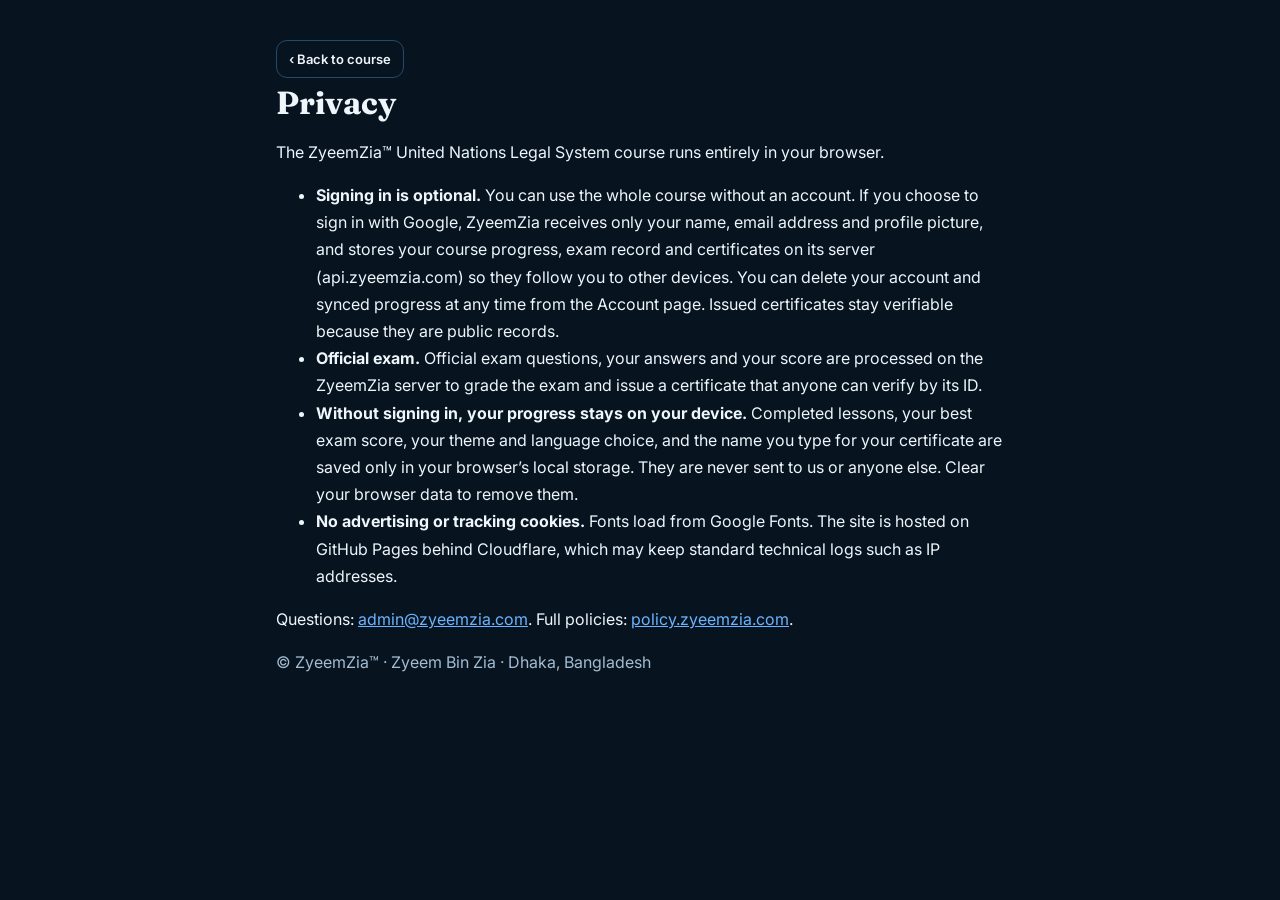
<file: privacy.html>
<!doctype html>
<html lang="en" translate="no"><head><meta charset="utf-8"><meta name="google" content="notranslate"><meta name="viewport" content="width=device-width,initial-scale=1">
<title>Privacy · UN Legal System · ZyeemZia™</title>
<link rel="icon" href="data:image/svg+xml,%3Csvg xmlns='http://www.w3.org/2000/svg' viewBox='0 0 32 32'%3E%3Crect width='32' height='32' rx='7' fill='%23009edb'/%3E%3Ccircle cx='16' cy='16' r='8' fill='white'/%3E%3C/svg%3E"><link rel="stylesheet" href="theme.css?v=13"><link rel="stylesheet" href="app.css?v=13">
<script src="i18n.js?v=13"></script>
<style>[data-l]{display:none}</style></head>
<body><main class="wrap" style="max-width:760px;padding:40px 16px">
<a href="index.html" class="btn ghost sm" id="back">‹ Back to course</a>
<div data-l="en">
<h1>Privacy</h1>
<p>The ZyeemZia™ United Nations Legal System course runs entirely in your browser.</p>
<ul><li><b>Signing in is optional.</b> You can use the whole course without an account. If you choose to sign in with Google, ZyeemZia receives only your name, email address and profile picture, and stores your course progress, exam record and certificates on its server (api.zyeemzia.com) so they follow you to other devices. You can delete your account and synced progress at any time from the Account page. Issued certificates stay verifiable because they are public records.</li>
<li><b>Official exam.</b> Official exam questions, your answers and your score are processed on the ZyeemZia server to grade the exam and issue a certificate that anyone can verify by its ID.</li>
<li><b>Without signing in, your progress stays on your device.</b> Completed lessons, your best exam score, your theme and language choice, and the name you type for your certificate are saved only in your browser’s local storage. They are never sent to us or anyone else. Clear your browser data to remove them.</li>
<li><b>No advertising or tracking cookies.</b> Fonts load from Google Fonts. The site is hosted on GitHub Pages behind Cloudflare, which may keep standard technical logs such as IP addresses.</li></ul>
<p>Questions: <a href="mailto:admin@zyeemzia.com">admin@zyeemzia.com</a>. Full policies: <a href="https://policy.zyeemzia.com">policy.zyeemzia.com</a>.</p>
</div>
<div data-l="bn">
<h1>গোপনীয়তা</h1>
<p>জাইমজিয়া™ জাতিসংঘের আইনব্যবস্থা কোর্সটি সম্পূর্ণভাবে আপনার ব্রাউজারেই চলে।</p>
<ul><li><b>সাইন ইন ঐচ্ছিক।</b> অ্যাকাউন্ট ছাড়াই পুরো কোর্স ব্যবহার করা যায়। Google দিয়ে সাইন ইন করলে জাইমজিয়া কেবল আপনার নাম, ইমেইল ঠিকানা ও প্রোফাইল ছবি পায় এবং আপনার অগ্রগতি, পরীক্ষার রেকর্ড ও সনদ তার সার্ভারে (api.zyeemzia.com) সংরক্ষণ করে, যাতে অন্য ডিভাইসেও পান। অ্যাকাউন্ট পাতা থেকে যেকোনো সময় অ্যাকাউন্ট ও সিঙ্ক করা অগ্রগতি মুছতে পারবেন। প্রদত্ত সনদ সর্বজনীন রেকর্ড বলে যাচাইযোগ্য থাকে।</li>
<li><b>অফিসিয়াল পরীক্ষা।</b> অফিসিয়াল পরীক্ষার প্রশ্ন, আপনার উত্তর ও স্কোর মূল্যায়ন এবং আইডি দিয়ে যাচাইযোগ্য সনদ প্রদানের জন্য জাইমজিয়া সার্ভারে প্রক্রিয়া করা হয়।</li>
<li><b>সাইন ইন না করলে আপনার অগ্রগতি আপনার ডিভাইসেই থাকে।</b> সম্পন্ন পাঠ, পরীক্ষার সর্বোচ্চ স্কোর, থিম ও ভাষার পছন্দ এবং সনদের জন্য লেখা নাম কেবল আপনার ব্রাউজারের লোকাল স্টোরেজে সংরক্ষিত হয়। এগুলো কখনো আমাদের বা অন্য কারো কাছে পাঠানো হয় না। মুছতে চাইলে ব্রাউজারের ডেটা মুছে ফেলুন।</li>
<li><b>কোনো বিজ্ঞাপন বা ট্র্যাকিং কুকি নেই।</b> ফন্ট Google Fonts থেকে লোড হয়। সাইটটি Cloudflare-এর মাধ্যমে GitHub Pages-এ হোস্ট করা, যারা আইপি ঠিকানার মতো সাধারণ প্রযুক্তিগত লগ রাখতে পারে।</li></ul>
<p>প্রশ্ন: <a href="mailto:admin@zyeemzia.com">admin@zyeemzia.com</a>। পূর্ণ নীতিমালা: <a href="https://policy.zyeemzia.com">policy.zyeemzia.com</a>।</p>
</div>
<div data-l="fr">
<h1>Confidentialité</h1>
<p>Le cours ZyeemZia™ sur le système juridique des Nations Unies fonctionne entièrement dans votre navigateur.</p>
<ul><li><b>La connexion est facultative.</b> Tout le cours est accessible sans compte. Si vous vous connectez avec Google, ZyeemZia ne reçoit que votre nom, votre adresse e-mail et votre photo de profil, et enregistre votre progression, votre dossier d’examen et vos certificats sur son serveur (api.zyeemzia.com) pour les retrouver sur vos autres appareils. Vous pouvez supprimer votre compte et votre progression synchronisée à tout moment depuis la page Compte. Les certificats délivrés restent vérifiables, car ce sont des documents publics.</li>
<li><b>Examen officiel.</b> Les questions de l’examen officiel, vos réponses et votre score sont traités sur le serveur ZyeemZia pour corriger l’examen et délivrer un certificat vérifiable par son identifiant.</li>
<li><b>Sans connexion, votre progression reste sur votre appareil.</b> Les leçons terminées, votre meilleur score, vos choix de thème et de langue et le nom saisi pour votre certificat sont enregistrés uniquement dans le stockage local de votre navigateur. Ils ne nous sont jamais transmis, ni à personne d’autre. Effacez les données de votre navigateur pour les supprimer.</li>
<li><b>Aucune publicité ni cookie de suivi.</b> Les polices proviennent de Google Fonts. Le site est hébergé sur GitHub Pages derrière Cloudflare, qui peut conserver des journaux techniques standard tels que les adresses IP.</li></ul>
<p>Questions : <a href="mailto:admin@zyeemzia.com">admin@zyeemzia.com</a>. Politiques complètes : <a href="https://policy.zyeemzia.com">policy.zyeemzia.com</a>.</p>
</div>
<p class="muted">© ZyeemZia™ · Zyeem Bin Zia · Dhaka, Bangladesh</p>
</main>
<script>
document.querySelector('[data-l="'+ZZI18N.lang+'"]').style.display='block';
document.getElementById('back').textContent=ZZI18N.t('back');
document.title=ZZI18N.t('privacy')+' · UN Legal System · ZyeemZia™';
</script>
</body></html>
</file>
<file: theme.css>
@import url('https://fonts.googleapis.com/css2?family=Fraunces:opsz,wght@9..144,500;9..144,700;9..144,800&family=Inter:wght@400;500;600&family=JetBrains+Mono:wght@400;600&family=Noto+Sans+Bengali:wght@400;500;600;700&family=Noto+Serif+Bengali:wght@600;700&display=swap');
/* Rule-of-law theme: UN blue, deep navy, olive and gold */
:root{
  --bg:#07131f;--bg2:#0b1b2c;--card:#10253a;--card2:#153049;--line:#24496b;--ink:#eef5fb;--mut:#a3bcd2;
  --acc:#4b92db;--acc2:#7ab6f0;--teal:#6cb4ff;--gold:#e9c46a;--ok:#3fcf8e;--bad:#ff5b63;
  --shadow:0 12px 34px rgba(0,0,0,.4);--r:16px;
  --hero:radial-gradient(900px 420px at 90% 10%,rgba(75,146,219,.28),transparent 60%),
         repeating-linear-gradient(0deg,rgba(108,180,255,.05) 0 1px,transparent 1px 42px),
         repeating-linear-gradient(90deg,rgba(108,180,255,.05) 0 1px,transparent 1px 42px),
         linear-gradient(135deg,#123a5c,#07131f);
}
:root[data-theme="light"]{
  --bg:#f2f6fa;--bg2:#f9fbfd;--card:#ffffff;--card2:#e5eef6;--line:#cbdbe9;--ink:#1a2233;--mut:#5d6578;
  --acc:#1f6fb5;--acc2:#5b7f2b;--teal:#1d5fa8;--gold:#9a6b14;--shadow:0 8px 22px rgba(60,40,10,.08);
  --hero:radial-gradient(900px 420px at 90% 10%,rgba(31,111,181,.12),transparent 60%),
         repeating-linear-gradient(0deg,rgba(31,95,168,.06) 0 1px,transparent 1px 42px),
         repeating-linear-gradient(90deg,rgba(31,95,168,.06) 0 1px,transparent 1px 42px),
         linear-gradient(135deg,#ffffff,#deebf6);
}
*{box-sizing:border-box}
html{scroll-behavior:smooth}
body{margin:0;background:var(--bg);color:var(--ink);font:16px/1.7 Inter,system-ui,sans-serif}
h1,h2,h3,h4{font-family:Fraunces,Georgia,serif;line-height:1.2;margin:.2em 0 .5em;font-weight:700}
a{color:var(--teal)}
.mono{font-family:'JetBrains Mono',monospace}
.wrap{max-width:1180px;margin:0 auto;padding:0 16px}
/* Bangla: fonts with full conjunct support and a little more line height */
html[lang="bn"] body{font-family:'Noto Sans Bengali',Inter,system-ui,sans-serif;line-height:1.8}
html[lang="bn"] h1,html[lang="bn"] h2,html[lang="bn"] h3,html[lang="bn"] h4{font-family:'Noto Serif Bengali',Fraunces,serif;line-height:1.35}
html[lang="bn"] .kick,html[lang="bn"] .num,html[lang="bn"] .chap{letter-spacing:.04em;font-family:'Noto Sans Bengali','JetBrains Mono',monospace}
</file>
<file: app.css>
/* header */
.skip{position:absolute;left:-999px;top:8px;z-index:100;background:var(--acc);color:#fff;padding:8px 14px;border-radius:8px}
.skip:focus{left:8px}
.top{position:sticky;top:0;z-index:50;background:color-mix(in srgb,var(--bg) 88%,transparent);backdrop-filter:blur(12px);border-bottom:1px solid var(--line)}
.top .wrap{display:flex;align-items:center;gap:12px;min-height:64px;flex-wrap:wrap}
.brand{display:flex;align-items:center;gap:10px;text-decoration:none;color:var(--ink);min-width:0;flex:0 1 auto;margin-right:auto;overflow:hidden}
.brand>span:last-child{min-width:0;overflow:hidden}
.logo{width:42px;height:42px;border-radius:10px;background:#fff;color:var(--acc);border:2px solid var(--acc);display:grid;place-items:center;font:800 11px/1 Fraunces,serif;text-align:center;flex:none}
.brand b{font:700 15px/1.1 Fraunces,serif;display:block;white-space:nowrap}
.brand small{font:11px 'JetBrains Mono',monospace;color:var(--mut)}
/* second header row: the full menu, always on its own line on desktop so nothing can overlap */
nav.main{display:flex;gap:4px;align-items:center;order:3;flex:1 0 100%;border-top:1px solid var(--line);padding:6px 0;overflow-x:auto;scrollbar-width:none}
nav.main::-webkit-scrollbar{display:none}
nav.main a{padding:7px 12px;border-radius:9px;color:var(--mut);text-decoration:none;font-weight:500;font-size:14px;white-space:nowrap;flex:none}
nav.main a.on,nav.main a:hover{background:var(--card2);color:var(--ink)}
.tools{display:flex;gap:8px;align-items:center;flex:none}
.search{background:var(--card);border:1px solid var(--line);color:var(--ink);border-radius:20px;padding:7px 14px;width:150px;font:inherit;font-size:13px}
.msearch{display:none}
.langsel{background:var(--card);border:1px solid var(--line);color:var(--ink);border-radius:18px;padding:6px 10px;font:inherit;font-size:13px;cursor:pointer;max-width:110px}
.ib{width:36px;height:36px;border-radius:50%;border:1px solid var(--line);background:var(--card);color:var(--ink);cursor:pointer;font-size:15px;flex:none}
.pbar{width:80px;height:8px;background:var(--card2);border-radius:9px;overflow:hidden}
.pbar i{display:block;height:100%;background:linear-gradient(90deg,var(--acc),var(--gold));width:0;transition:width .3s}
.menu{display:none}
@media(max-width:760px){nav.main{display:none;position:absolute;top:100%;left:0;right:0;flex-direction:column;align-items:stretch;background:var(--bg2);padding:10px 16px;border-bottom:1px solid var(--line);box-shadow:var(--shadow);overflow:visible}nav.main.open{display:flex}nav.main .msearch{display:block;width:100%;margin-top:8px}.menu{display:block}.tools .search,.pbar{display:none}.top{position:sticky}.top .wrap{position:relative;flex-wrap:nowrap}}
@media(max-width:520px){.brand>span:last-child{display:none}.tools{margin-left:auto}#pct{display:none}.tools{gap:6px}.langsel{max-width:86px;padding:6px 6px}}
:focus-visible{outline:2px solid var(--teal);outline-offset:2px}
/* generic */
section.pg{padding:28px 0 60px}
.hero{background:var(--hero);border:1px solid var(--line);border-radius:24px;padding:44px;display:grid;grid-template-columns:1.2fr .8fr;gap:30px;align-items:center;box-shadow:var(--shadow)}
.kick{font:600 12px 'JetBrains Mono',monospace;letter-spacing:.14em;text-transform:uppercase;color:var(--teal)}
.hero h1{font-size:clamp(32px,5vw,54px);margin:.25em 0}
.hero h1 span{color:var(--acc2)}
.tag{color:var(--gold);font-weight:600;font-size:18px}
.ctas{display:flex;gap:10px;flex-wrap:wrap;margin-top:14px}
.btn{display:inline-flex;gap:8px;align-items:center;padding:11px 18px;border-radius:11px;background:var(--acc);color:#fff;text-decoration:none;border:0;cursor:pointer;font:inherit;font-weight:600;font-size:15px}
.btn:disabled{opacity:.5;cursor:default}
.btn.ghost{background:transparent;border:1px solid var(--line);color:var(--ink)}
.btn.sm{padding:7px 12px;font-size:13px}
.stats{display:flex;gap:28px;margin-top:22px;flex-wrap:wrap}
.stats b{font:800 28px Fraunces,serif;display:block}
.stats small{font:11px 'JetBrains Mono',monospace;color:var(--mut);letter-spacing:.1em}
@media(max-width:800px){.hero{grid-template-columns:1fr;padding:26px}.shield{max-width:280px;margin:0 auto}}
.grid{display:grid;gap:16px;grid-template-columns:repeat(auto-fill,minmax(min(100%,260px),1fr))}
.card{background:var(--card);border:1px solid var(--line);border-radius:var(--r);padding:20px;box-shadow:var(--shadow);min-width:0}
.card.link{text-decoration:none;color:inherit;transition:.2s;display:block}
.card.link:hover{transform:translateY(-3px);border-color:var(--acc)}
.num{font:800 13px 'JetBrains Mono',monospace;color:var(--acc2)}
.meter{height:6px;background:var(--card2);border-radius:6px;overflow:hidden;margin-top:10px}
.meter i{display:block;height:100%;background:var(--teal)}
.muted{color:var(--mut)}
.lrow{display:flex;justify-content:space-between;gap:10px;padding:8px 0;border-top:1px solid var(--line)}
.chip{display:inline-block;padding:3px 10px;border-radius:20px;background:var(--card2);border:1px solid var(--line);font-size:12px;margin:2px}
h2.sec{font-size:28px;margin-top:44px}
.shield{color:var(--ink)}
.shield svg{width:100%;height:auto}
img,svg{max-width:100%}
/* lesson */
.lay{display:grid;grid-template-columns:280px minmax(0,1fr);gap:26px}
.side{position:sticky;top:124px;align-self:start;max-height:calc(100vh - 140px);overflow:auto;background:var(--card);border:1px solid var(--line);border-radius:var(--r);padding:12px}
.side a{display:block;padding:6px 9px;border-radius:8px;color:var(--mut);text-decoration:none;font-size:13.5px}
.side a.on{background:var(--card2);color:var(--ink)}
.side a.done::before{content:'\2713  ';color:var(--teal)}
.side h4{font-size:13px;margin:12px 6px 4px;color:var(--acc2)}
@media(max-width:900px){.lay{grid-template-columns:1fr}.side{position:static;max-height:300px;order:2}}
article.lesson{background:var(--card);border:1px solid var(--line);border-radius:var(--r);padding:34px;min-width:0;overflow-wrap:anywhere}
@media(max-width:600px){article.lesson{padding:20px}article.lesson h1{font-size:26px}}
article.lesson h1{font-size:32px}
article.lesson h3{margin-top:1.6em;color:var(--teal)}
.callout{border-left:4px solid var(--gold);background:var(--card2);padding:14px 18px;border-radius:0 12px 12px 0;margin:18px 0}
.callout.red{border-color:var(--acc)}
.callout.new{border-color:var(--teal)}
.callout b.h{display:block;font-family:Fraunces,serif;margin-bottom:4px}
html[lang="bn"] .callout b.h{font-family:'Noto Serif Bengali',serif}
table{border-collapse:collapse;width:100%;font-size:14.5px;margin:14px 0}
th,td{border:1px solid var(--line);padding:8px 10px;text-align:left;vertical-align:top}
th{background:var(--card2);overflow-wrap:normal;word-break:keep-all;hyphens:none}
[id]{scroll-margin-top:130px}
.tw{overflow-x:auto;-webkit-overflow-scrolling:touch}
.tw table{min-width:520px}
.keys{display:grid;gap:8px;grid-template-columns:repeat(auto-fill,minmax(min(100%,220px),1fr));margin:14px 0}
.keys div{background:var(--card2);border:1px solid var(--line);border-radius:12px;padding:12px;font-size:14px}
details{background:var(--card2);border:1px solid var(--line);border-radius:12px;padding:12px 16px;margin:10px 0}
summary{cursor:pointer;font-weight:600}
.quiz .q{margin:16px 0;padding:16px;border:1px solid var(--line);border-radius:12px;background:var(--bg2);min-width:0}
fieldset.q legend{padding:0 4px}
.quiz button.o{display:block;width:100%;text-align:left;margin:6px 0;padding:10px 12px;border-radius:9px;border:1px solid var(--line);background:var(--card);color:var(--ink);cursor:pointer;font:inherit;font-size:14.5px}
.quiz button.o:disabled{cursor:default}
.quiz button.o.right{border-color:var(--ok);background:color-mix(in srgb,var(--ok) 18%,var(--card))}
.quiz button.o.wrong{border-color:var(--bad);background:color-mix(in srgb,var(--bad) 18%,var(--card))}
.quiz label.opt{display:flex;gap:8px;align-items:flex-start;margin:6px 0;padding:8px 10px;border-radius:9px;cursor:pointer}
.quiz label.opt:hover{background:var(--card)}
.quiz label.opt input{margin-top:5px;flex:none}
.exp{font-size:14px;color:var(--mut);margin-top:6px}
.navrow{display:flex;justify-content:space-between;gap:10px;margin-top:30px;flex-wrap:wrap}
.navrow .btn{max-width:100%}
/* timeline */
.tl{border-left:2px solid var(--acc);margin:16px 0 16px 8px;padding-left:18px}
.tl div{position:relative;margin:0 0 12px}
.tl div::before{content:'';position:absolute;left:-25px;top:7px;width:11px;height:11px;border-radius:50%;background:var(--acc)}
.tl b{font-family:'JetBrains Mono',monospace;color:var(--gold)}
/* flashcards */
.flash{perspective:1000px;height:240px;cursor:pointer;max-width:560px;margin:20px auto}
.flash .in{position:relative;height:100%;transition:transform .5s;transform-style:preserve-3d}
.flash.flip .in{transform:rotateY(180deg)}
.flash .f,.flash .b{position:absolute;inset:0;backface-visibility:hidden;-webkit-backface-visibility:hidden;border-radius:18px;display:grid;place-items:center;padding:26px;text-align:center;border:1px solid var(--line);font-size:17px;overflow:auto}
.flash .f{background:var(--hero);font-family:Fraunces,serif;font-weight:700;font-size:22px}
html[lang="bn"] .flash .f{font-family:'Noto Serif Bengali',serif}
.flash .b{background:var(--card);transform:rotateY(180deg)}
/* certificate */
.cert{background:#fffdf7;color:#1b1b1b;border:12px double #9c1c2c;border-radius:6px;padding:46px;text-align:center;max-width:900px;margin:20px auto;font-family:Georgia,'Noto Serif Bengali',serif;position:relative}
.cert h2{font:700 34px Fraunces,'Noto Serif Bengali',serif;color:#9c1c2c}
.cert h3{font-family:Fraunces,'Noto Serif Bengali',serif}
.cert-k{letter-spacing:.3em;font:600 12px Fraunces,'Noto Sans Bengali',serif;color:#666}
.cert-s{max-width:620px;margin:auto}
.cert-v{font-size:11px;color:#777;margin-top:18px}
.cert .sig{font:italic 22px Georgia,serif}
.cert .nm{font:italic 38px Georgia,'Noto Serif Bengali',serif;border-bottom:1px solid #999;display:inline-block;padding:0 30px;margin:10px 0;max-width:100%;overflow-wrap:anywhere}
.cert .seal{position:absolute;right:36px;bottom:30px;width:90px;height:90px;border-radius:50%;background:radial-gradient(#d7263d,#7a0f1f);color:#fff;display:grid;place-items:center;font:800 13px Fraunces,serif}
@media(max-width:600px){.cert{padding:24px 16px;border-width:8px}.cert h2{font-size:24px}.cert .nm{font-size:26px;padding:0 8px}.cert .seal{position:static;margin:16px auto 0}}
input.txt{background:var(--card2);border:1px solid var(--line);color:var(--ink);padding:10px 14px;border-radius:10px;font:inherit;width:100%;max-width:380px;margin:4px 0}
footer.ft{border-top:1px solid var(--line);padding:30px 0;color:var(--mut);font-size:13.5px;background:var(--bg2)}
footer.ft .wrap{display:flex;gap:20px;flex-wrap:wrap;justify-content:space-between}
mark{background:var(--gold);color:#000;border-radius:3px}
abbr[title]{text-decoration:underline dotted var(--teal);text-underline-offset:3px;cursor:help}
table.abbr th[scope=row]{white-space:nowrap;color:var(--acc2)}
/* practice engine */
.pxo.sel{border-color:var(--teal)!important;background:color-mix(in srgb,var(--teal) 18%,var(--card))!important}
.qmap{display:grid;grid-template-columns:repeat(auto-fill,minmax(40px,1fr));gap:6px;margin:10px 0}
.qmap button{height:38px;border-radius:9px;border:1px solid var(--line);background:var(--card2);color:var(--ink);cursor:pointer;font:inherit;font-size:13px}
.qmap button.ans{background:color-mix(in srgb,var(--teal) 25%,var(--card2))}
.qmap button.flag{outline:2px solid var(--gold)}
.qmap button.cur{border-color:var(--acc);box-shadow:0 0 0 2px var(--acc)}
.bd{display:grid;grid-template-columns:minmax(90px,160px) 1fr 52px;gap:10px;align-items:center;margin:6px 0;font-size:14px}
.bd .meter{margin:0}
/* case lab */
.chips{display:flex;flex-wrap:wrap;gap:6px}
button.chip{cursor:pointer;color:var(--ink);font:inherit;font-size:13px}
button.chip.on{background:var(--acc);border-color:var(--acc);color:#fff}
.decide{margin:20px 0;border-color:var(--gold)}
.decide button.o{display:block;width:100%;text-align:left;margin:6px 0;padding:10px 12px;border-radius:9px;border:1px solid var(--line);background:var(--card2);color:var(--ink);cursor:pointer;font:inherit}
.decide button.o.right{border-color:var(--ok);background:color-mix(in srgb,var(--ok) 18%,var(--card))}
.decide button.o.wrong{border-color:var(--bad);background:color-mix(in srgb,var(--bad) 18%,var(--card))}
.irac{display:grid;gap:10px;margin:12px 0}
.irac>div{background:var(--card);border:1px solid var(--line);border-left:4px solid var(--teal);border-radius:0 10px 10px 0;padding:10px 14px}
.irac>div b.k{display:block;font:600 11px 'JetBrains Mono',monospace;letter-spacing:.12em;text-transform:uppercase;color:var(--teal);margin-bottom:4px}
/* account, exam bar, toast */
.ib.acct{display:grid;place-items:center;overflow:hidden;text-decoration:none;padding:0}
.ib.acct img{width:100%;height:100%;object-fit:cover}
.ib.acct span{font-weight:700;font-size:15px}
.ib.acct.in{border-color:var(--teal)}
.acct .who{display:flex;gap:14px;align-items:center;margin-bottom:10px}
.acct .who img,.acct .ini{width:56px;height:56px;border-radius:50%;flex:none}
.acct .ini{display:grid;place-items:center;background:var(--acc);color:#fff;font-weight:700;font-size:22px}
.gsi{min-height:44px;margin:10px 0}
.row{display:flex;gap:8px;flex-wrap:wrap;align-items:center}
.row .txt{flex:1 1 220px}
.exbar{position:sticky;top:110px;z-index:5;display:flex;gap:18px;flex-wrap:wrap;justify-content:space-between;align-items:center;background:var(--card2);border:1px solid var(--line);border-radius:12px;padding:10px 16px;margin-bottom:14px;box-shadow:var(--shadow)}
@media(max-width:760px){.exbar{top:68px}}
#exTime.low{color:var(--bad)}
.toast{position:fixed;left:50%;bottom:24px;transform:translate(-50%,20px);opacity:0;pointer-events:none;background:var(--ink);color:var(--bg);padding:10px 18px;border-radius:12px;max-width:min(92vw,520px);text-align:center;z-index:200;transition:.25s;box-shadow:var(--shadow)}
.toast.on{opacity:1;transform:translate(-50%,0)}
@media (prefers-reduced-motion:reduce){*{transition:none!important;scroll-behavior:auto!important}}
@media print{.top,footer.ft,.noprint,.skip{display:none!important}body{background:#fff}.cert{border-color:#9c1c2c;margin:0 auto}}

/* teaching figure: UN emblem */
.emblem{display:flex;gap:16px;align-items:center;margin:4px 0 18px;padding:14px 16px;border:1px solid var(--line);border-radius:var(--r);background:var(--card2)}.emblem img{flex:0 0 auto;width:120px;height:auto;background:#fff;border-radius:12px;padding:8px}.emblem figcaption{font-size:.95em}.emblem figcaption b:first-child{display:block;margin-bottom:4px}.emblem .muted{display:block;margin-top:6px;font-size:.92em}@media(max-width:560px){.emblem{flex-direction:column;align-items:flex-start}}
</file>
